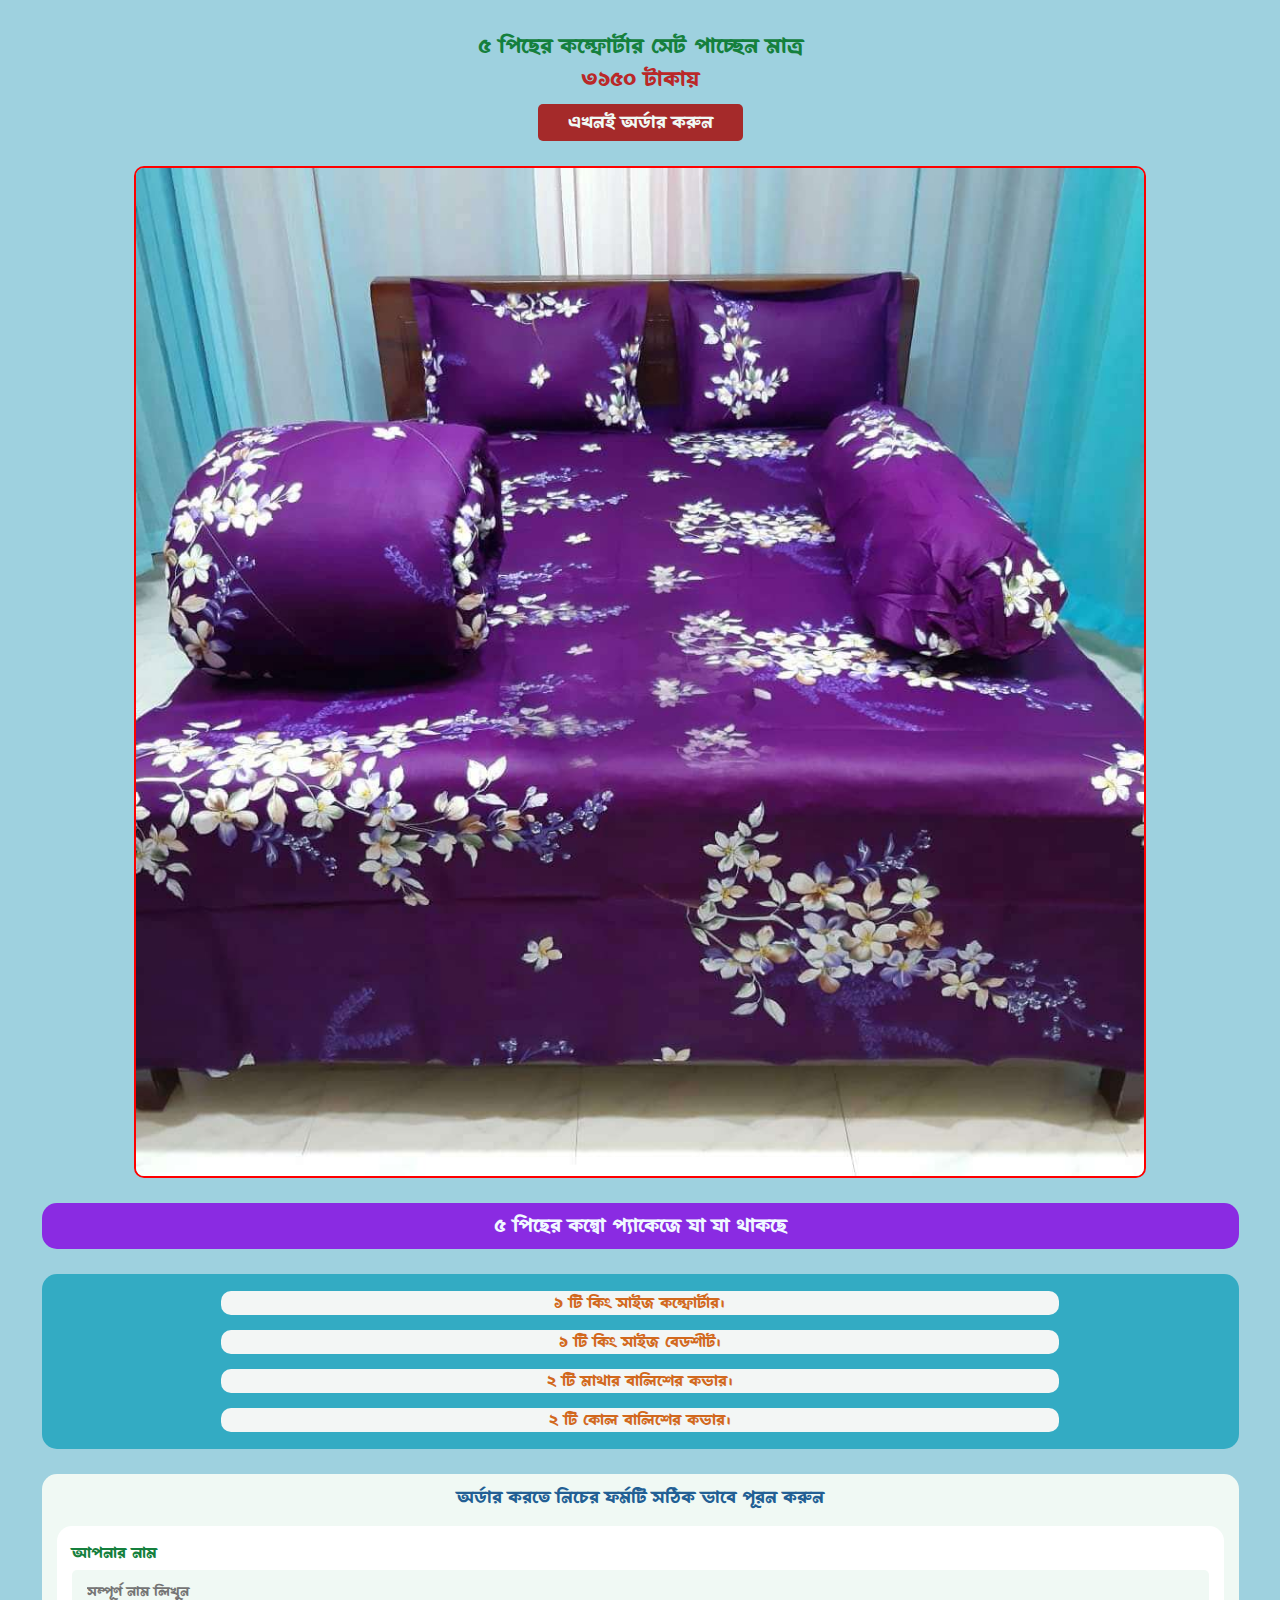
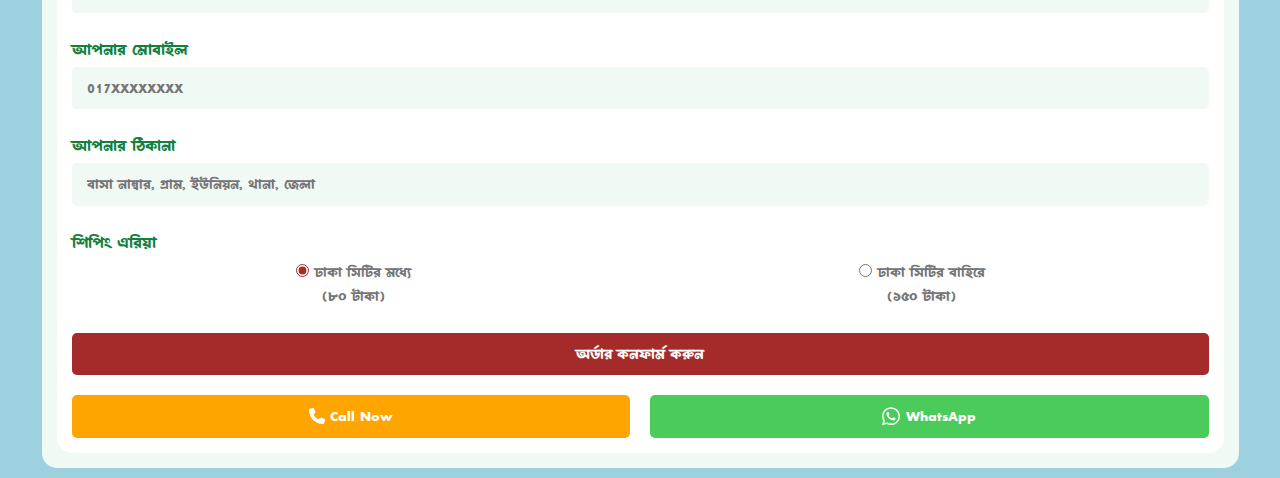
<file: index.html>
<!DOCTYPE html>
<html lang="en">

<head>
    <meta charset="UTF-8" />
    <meta name="viewport" content="width=device-width, initial-scale=1.0" />
    <title>5 Piece Comforter Set | ComfyHeaven</title>
    <link rel="stylesheet" href="style.css" />
</head>

<body>
    <div class="container">
        <div class="heading">
            <h1 class="header">
                ৫ পিছের কম্ফোর্টার সেট পাচ্ছেন মাত্র <br />
                <span>৩১৫০ টাকায়</span>
            </h1>
            <button id="orderButton" class="order-button">এখনই অর্ডার করুন</button>
        </div>

        <img class="product-img" src="img/01.jpg" alt="Comforter Set" />

        <div class="description-title">
            <h2>৫ পিছের কম্বো প্যাকেজে যা যা থাকছে</h2>
        </div>

        <div class="description">
            <p>১ টি কিং সাইজ কম্ফোর্টার।</p>
            <p>১ টি কিং সাইজ বেডশীট।</p>
            <p>২ টি মাথার বালিশের কভার।</p>
            <p>২ টি কোল বালিশের কভার।</p>
        </div>

        <div class="checkout" id="checkoutFormContainer">
            <div class="checkout-title">
                <h2>অর্ডার করতে নিচের ফর্মটি সঠিক ভাবে পূরন করুন</h2>
            </div>
            <div class="form-container">
                <form class="checkout-form" id="checkoutForm" method="POST" action="process_order.php">
                    <p>
                        আপনার নাম<br /><input class="input" type="text" name="name" placeholder="সম্পূর্ণ নাম লিখুন"
                            id="inputText" oninput="detectLanguage()" required />
                    </p>

                    <p>
                        আপনার মোবাইল<br /><input class="input" type="text" name="mobile" placeholder="017XXXXXXXX"
                            id="inputText" oninput="detectLanguage()" required />
                    </p>

                    <p>
                        আপনার ঠিকানা<br /><input class="input" type="text" name="address"
                            placeholder="বাসা নাম্বার, গ্রাম, ইউনিয়ন, থানা, জেলা" id="inputText"
                            oninput="detectLanguage()" required />
                    </p>

                    <div class="input-delivery-charge">
                        <p class="delivery-charge-title">শিপিং এরিয়া</p>
                        <div class="delivery-charge-option">
                            <p>
                                <input type="radio" name="deliveryOption" id="insideDhakaDelivery" value="80" checked />
                                <label for="insideDhakaDelivery">ঢাকা সিটির মধ্যে <br />(৮০ টাকা)</label>
                            </p>
                            <p>
                                <input type="radio" name="deliveryOption" id="outsideDhakaDelivery" value="150" />
                                <label for="outsideDhakaDelivery">ঢাকা সিটির বাহিরে <br />(১৫০ টাকা)</label>
                            </p>
                        </div>
                    </div>
                    <button class="btn-submit" id="checkoutBtn" type="submit">
                        অর্ডার কনফার্ম করুন
                    </button>
                </form>
                <div class="btn-contact-set">
                    <button class="callnow" id="callNowBtn" type="button">
                        <svg xmlns="http://www.w3.org/2000/svg" viewBox="0 0 512 512">
                            <path
                                d="M164.9 24.6c-7.7-18.6-28-28.5-47.4-23.2l-88 24C12.1 30.2 0 46 0 64C0 311.4 200.6 512 448 512c18 0 33.8-12.1 38.6-29.5l24-88c5.3-19.4-4.6-39.7-23.2-47.4l-96-40c-16.3-6.8-35.2-2.1-46.3 11.6L304.7 368C234.3 334.7 177.3 277.7 144 207.3L193.3 167c13.7-11.2 18.4-30 11.6-46.3l-40-96z" />
                        </svg>
                        Call Now
                    </button>

                    <button class="whatsapp" id="whatsappBtn" type="button">
                        <svg xmlns="http://www.w3.org/2000/svg" viewBox="0 0 448 512">
                            <path
                                d="M380.9 97.1C339 55.1 283.2 32 223.9 32c-122.4 0-222 99.6-222 222 0 39.1 10.2 77.3 29.6 111L0 480l117.7-30.9c32.4 17.7 68.9 27 106.1 27h.1c122.3 0 224.1-99.6 224.1-222 0-59.3-25.2-115-67.1-157zm-157 341.6c-33.2 0-65.7-8.9-94-25.7l-6.7-4-69.8 18.3L72 359.2l-4.4-7c-18.5-29.4-28.2-63.3-28.2-98.2 0-101.7 82.8-184.5 184.6-184.5 49.3 0 95.6 19.2 130.4 54.1 34.8 34.9 56.2 81.2 56.1 130.5 0 101.8-84.9 184.6-186.6 184.6zm101.2-138.2c-5.5-2.8-32.8-16.2-37.9-18-5.1-1.9-8.8-2.8-12.5 2.8-3.7 5.6-14.3 18-17.6 21.8-3.2 3.7-6.5 4.2-12 1.4-32.6-16.3-54-29.1-75.5-66-5.7-9.8 5.7-9.1 16.3-30.3 1.8-3.7 .9-6.9-.5-9.7-1.4-2.8-12.5-30.1-17.1-41.2-4.5-10.8-9.1-9.3-12.5-9.5-3.2-.2-6.9-.2-10.6-.2-3.7 0-9.7 1.4-14.8 6.9-5.1 5.6-19.4 19-19.4 46.3 0 27.3 19.9 53.7 22.6 57.4 2.8 3.7 39.1 59.7 94.8 83.8 35.2 15.2 49 16.5 66.6 13.9 10.7-1.6 32.8-13.4 37.4-26.4 4.6-13 4.6-24.1 3.2-26.4-1.3-2.5-5-3.9-10.5-6.6z" />
                        </svg>
                        WhatsApp
                    </button>
                </div>
            </div>
        </div>
        <div class="overlay" id="overlay"></div>
        <div class="popup" id="popupForm">
            <video autoplay muted class="popup-video">
                <source src="right-mark.mp4" />
            </video>
            <h2>
                <span>ধন্যবাদ</span> <br />
                আপনার অর্ডার গ্রহন করা হয়েছে
            </h2>
            <button id="closePopupBtn" class="close-btn">Close</button>
        </div>
    </div>
    <script src="script.js"></script>
</body>

</html>
</file>
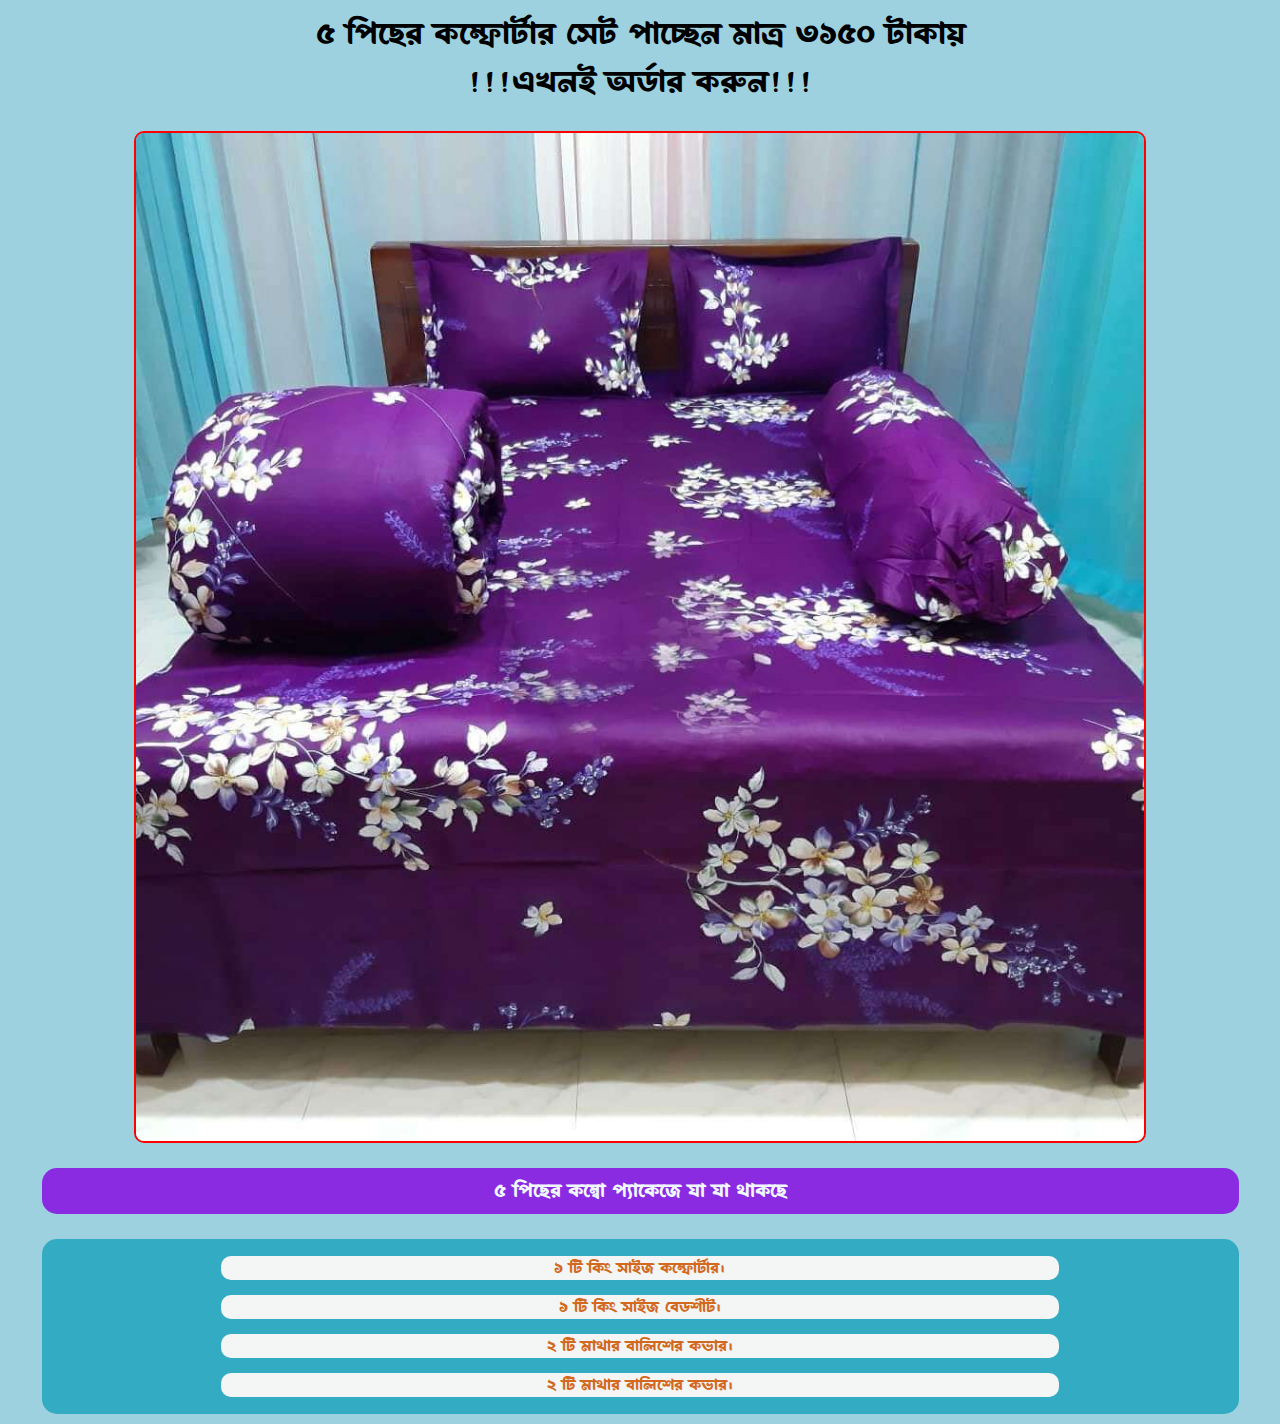
<file: landingPage.html>
<!DOCTYPE html>
<html lang="en">

<head>
    <meta charset="UTF-8">
    <meta name="viewport" content="width=device-width, initial-scale=1.0">
    <title>Document</title>
    <link rel="stylesheet" href="style.css">
</head>

<body>
    <div class="container">
        <h1 class="heading">৫ পিছের কম্ফোর্টার সেট পাচ্ছেন মাত্র ৩১৫০ টাকায়<br><span>!!!এখনই অর্ডার করুন!!!</span></h1>
        <img class="product-img" src="img/1726482648500-1.jpg" alt="">

        <div class="description-title">
            <h2>৫ পিছের কম্বো প্যাকেজে যা যা থাকছে</h2>
        </div>

        <div class="description">
            <p>১ টি কিং সাইজ কম্ফোর্টার।</p>
            <p>১ টি কিং সাইজ বেডশীট।</p>
            <p>২ টি মাথার বালিশের কভার।</p>
            <p>২ টি মাথার বালিশের কভার।</p>
        </div>

    </div>

</body>

</html>
</file>
<file: style.css>
@font-face {
    font-family: myBgFont;
    src: url(Li\ SK\ Bishal\ Unicode.ttf);
}

* {
    margin: 0;
    padding: 0;
    font-family: myBgFont;
    font-weight: lighter;
    line-height: 1.5;
}

body {
    background-color: #9ED1DF;
}

.container {
    margin: 10px;
    display: flex;
    flex-direction: column;
    align-items: center;
    gap: 25px;
}

.heading {
    text-align: center;
}

.header {
    margin-top: 20px;
    color: #15803D;
    font-size: 22px;
    text-align: center;
    margin-bottom: 8px;
}

.header>span {
    margin-top: 20px;
    color: rgb(186, 40, 40);
    font-size: 22px;
}

.order-button {
    color: #F0F9F4;
    font-size: 18px;
    text-align: center;
    background-color: brown;
    border-radius: 5px;
    padding: 5px 30px;
    border: none;
    cursor: pointer;
}

.product-img {
    width: 80%;
    border-radius: 10px;
    border: 2px red solid;
}

.description-title {
    background-color: blueviolet;
    border-radius: 15px;
    width: 95%;
}

.description-title>h2 {
    font-size: 20px;
    text-align: center;
    color: aliceblue;
    margin: 8px 0;
}

.description {
    background-color: #33ABC3;
    width: 95%;
    height: 175px;
    display: flex;
    flex-direction: column;
    align-items: center;
    justify-content: center;
    gap: 15px;
    border-radius: 15px;
}

.description p {
    background-color: #F3F6F5;
    width: 70%;
    border-radius: 10px;
    text-align: center;
    color: chocolate;
}

.checkout-title {
    margin: 10px 15px;
}

.checkout-title>h2 {
    font-size: 18px;
    text-align: center;
    color: rgb(34, 95, 148);
}

.checkout {
    background-color: #F0F9F4;
    border-radius: 15px;
    width: 95%;
}

.form-container {
    margin: 15px;
    background-color: #FFF;
    border-radius: 15px;
    padding: 15px;
    display: flex;
    flex-direction: column;
    gap: 20px;
}

.checkout-form {

    display: flex;
    flex-direction: column;
    gap: 25px;
}

.checkout-form>p {
    font-size: 16px;
    color: #15803D;
}


.btn-submit {
    border-radius: 5px;
    border: none;
    font-size: 15px;
    background: brown;
    color: white;
    cursor: pointer;
    padding: 10px;
}

.btn-contact-set {
    display: flex;
    gap: 20px;
}

.callnow {
    border-radius: 5px;
    border: none;
    font-size: 15px;
    background: #FFA500;
    color: white;
    cursor: pointer;
    padding: 10px 0;
    display: flex;
    justify-content: center;
    align-items: center;
    gap: 5px;
    flex: 1;
}

.callnow>svg {
    width: 16px;
}

.callnow path {
    fill: white;
}

.whatsapp {
    border-radius: 5px;
    border: none;
    font-size: 15px;
    background: #4BCB5A;
    color: white;
    cursor: pointer;
    padding: 10px 0;
    display: flex;
    justify-content: center;
    gap: 6px;
    flex: 1;
}

.whatsapp>svg {
    width: 18px;
}

.whatsapp path {
    fill: white;
}

.input {
    margin-top: 5px;
    border: none;
    background-color: #F0F9F4;
    border-radius: 5px;
    width: 100%;
    padding: 10px 0;
    padding-left: 15px;
    box-sizing: border-box;
    font-size: 15px;
    color: brown;
}

.input::placeholder {
    border: none;
    font-size: 14px;
    font-family: myBgFont;
}

.input:focus {
    outline: none;
    font-size: 15px;
}

.delivery-charge-title {
    font-size: 16px;
    color: #15803D;
}

.delivery-charge-option {
    display: flex;
    justify-content: space-around;
    margin-top: 5px;
    text-align: center;
}

input[name="deliveryOption"] {
    accent-color: brown;
    margin-right: 2x;
}

.input-delivery-charge label {
    font-size: 14px;
    color: #757575;
}

.popup {
    position: fixed;
    top: 50%;
    left: 50%;
    width: 70%;
    transform: translate(-50%, -50%);
    background-color: #FFF;
    padding: 20px;
    border-radius: 10px;
    z-index: 1000;
    display: none;
    flex-direction: column;
    align-items: center;
}

.popup-video {
    width: 22%;
    margin-bottom: 2px;
}

.popup h2 {
    margin-bottom: 8px;
    font-size: 16px;
    color: #757575;
    text-align: center;
}

.popup span {
    font-size: 20px;
    color: #15803D;
    text-align: center;
}

.overlay {
    position: fixed;
    top: 0;
    left: 0;
    width: 100%;
    height: 100%;
    background-color: rgba(0, 0, 0, 0.5);
    z-index: 1000;
    display: none;
}

.close-btn {
    background-color: #ff5e5e;
    border: none;
    padding: 4px 25px;
    font-family: sans-serif;
    color: white;
    font-size: 14px;
    font-weight: bold;
    border-radius: 5px;
    cursor: pointer;
    width: 40%;
}
</file>
